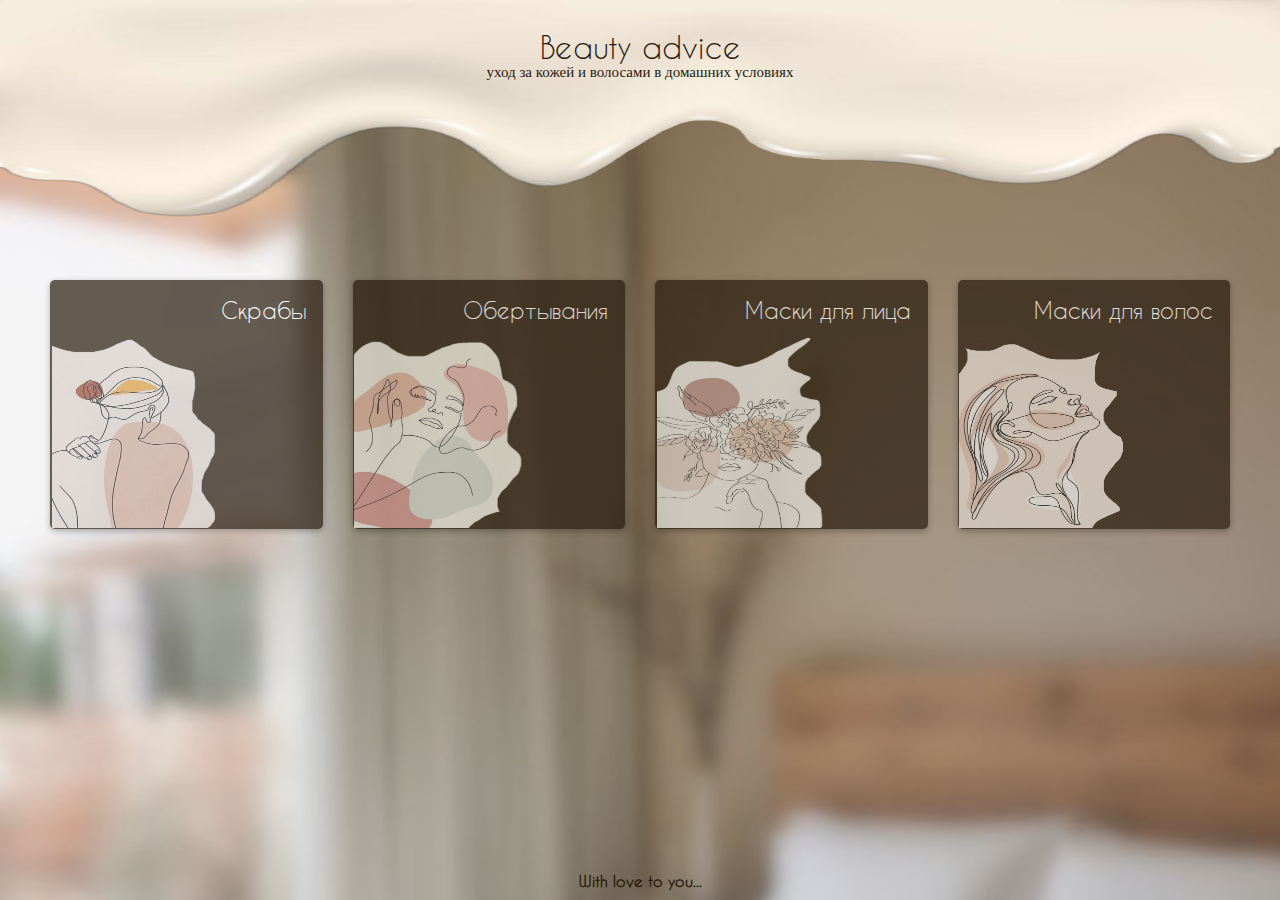
<file: index.html>
<!DOCTYPE html>
<html>
<head>
  <meta charset="utf-8">
  <link rel="stylesheet" href="index.css">
  <meta name="viewport" content="width=device-width, initial-scale=1">
<!-- Google Analytics -->
  <script>
    window.ga=window.ga||function(){(ga.q=ga.q||[]).push(arguments)};ga.l=+new Date;
    ga('create', 'G-0FERR08NNH', 'auto');
    ga('send', 'pageview');
  </script>
  <script async src='https://www.google-analytics.com/analytics.js'></script>
<!-- End Google Analytics -->
</head>
<body>
  <div class="mainContainer">
    <p align="center" class="firstPharagraph">Beauty advice</p>
    <p align="center" class="secondParagraph">уход за кожей и волосами в домашних условиях</p>
  </div>

  <div class="container1">

    <div class="allCategories" onclick="goToScrub()">
      <p id="Ph">Скрабы</p>
      <div class="image">
        <img src="scrub.png" id="image">
      </div>
    </div>

    <div class="allCategories" onclick="goToWrapping()">
      <p id="Ph">Обертывания</p>
      <div class="image">
          <img src="wrapping.png" id="image">
      </div>
    </div>

    <div class="allCategories" onclick="goToFace()">
      <p id="Ph">Маски для лица</p>
      <div class="image">
        <img src="face.png" id="image">
      </div>
    </div>

    <div class="allCategories" onclick="goToHair()">
      <p id="Ph">Маски для волос</p>
      <div class="image">
        <img src="hair.png" id="image">
      </div>
    </div>

  </div>

      <p class="thirdParagraph">With love to you...</p>

<script>

function goToScrub() {
  window.location.href = "scrub.html";
}

function goToWrapping() {
  window.location.href = "wrapping.html";
}

function goToFace() {
  window.location.href = "face.html";
}

function goToHair() {
  window.location.href = "hair.html";
}

</script>

</body>
</html>
</file>
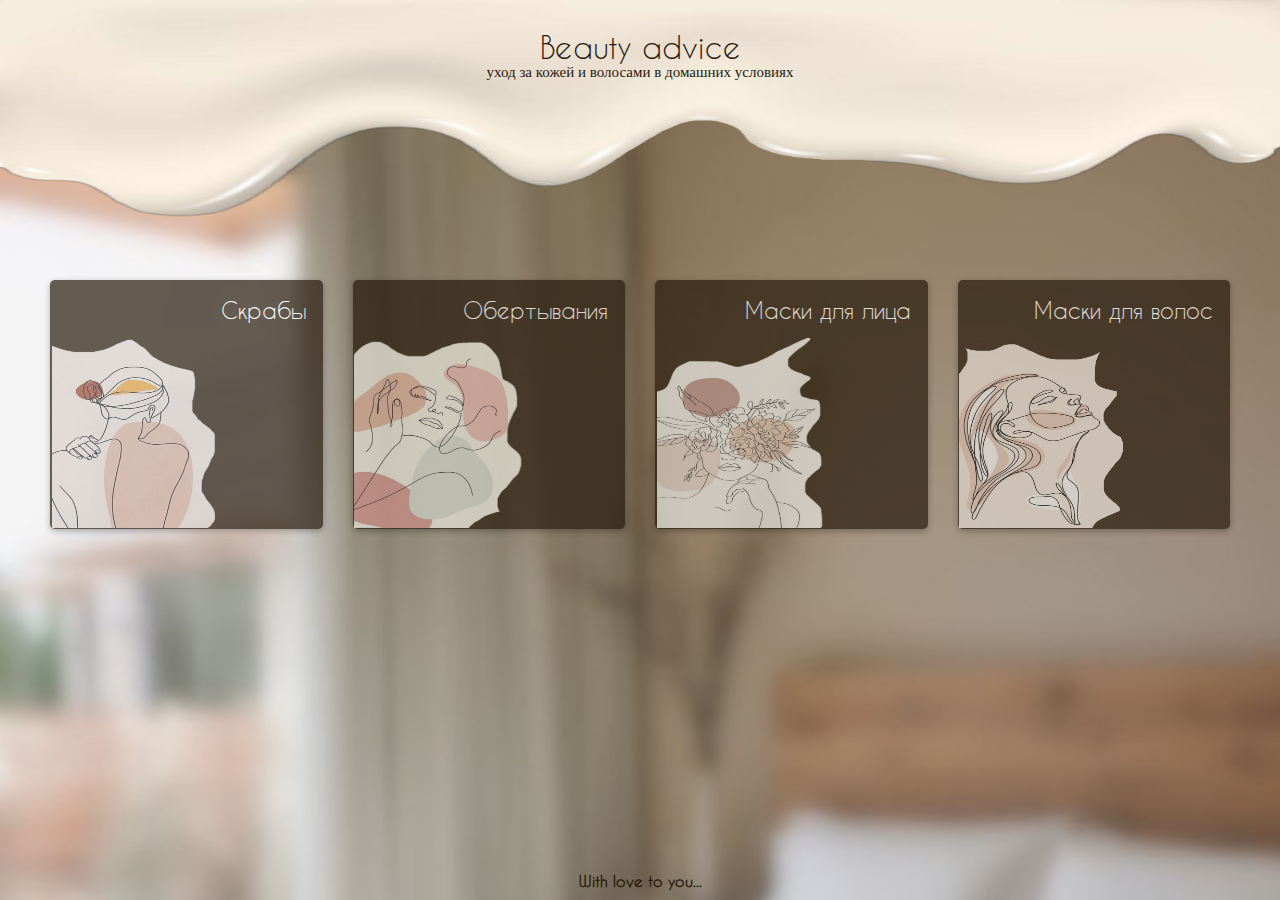
<file: care.html>
<!DOCTYPE html>
<html>
<head>
  <meta charset="utf-8">
  <link rel="stylesheet" href="care.css">
  <meta name="viewport" content="width=device-width, initial-scale=1">
</head>
<body>
  <div class="mainContainer">
    <p align="center" class="firstPharagraph">Beauty advice</p>
    <p align="center" class="secondParagraph">уход за кожей и волосами в домашних условиях</p>
  </div>

  <div class="container1">

    <div class="allCategories" onclick="goToScrub()">
      <p id="Ph">Скрабы</p>
      <div class="image">
        <img src="scrub.png" id="image">
      </div>
    </div>

    <div class="allCategories" onclick="goToWrapping()">
      <p id="Ph">Обертывания</p>
      <div class="image">
          <img src="wrapping.png" id="image">
      </div>
    </div>

    <div class="allCategories" onclick="goToFace()">
      <p id="Ph">Маски для лица</p>
      <div class="image">
        <img src="face.png" id="image">
      </div>
    </div>

    <div class="allCategories" onclick="goToHair()">
      <p id="Ph">Маски для волос</p>
      <div class="image">
        <img src="hair.png" id="image">
      </div>
    </div>

  </div>

      <p class="thirdParagraph">With love to you...</p>

<script>

function goToScrub() {
  window.location.href = "scrub.html";
}

function goToWrapping() {
  window.location.href = "wrapping.html";
}

function goToFace() {
  window.location.href = "face.html";
}

function goToHair() {
  window.location.href = "hair.html";
}

</script>

</body>
</html>
</file>
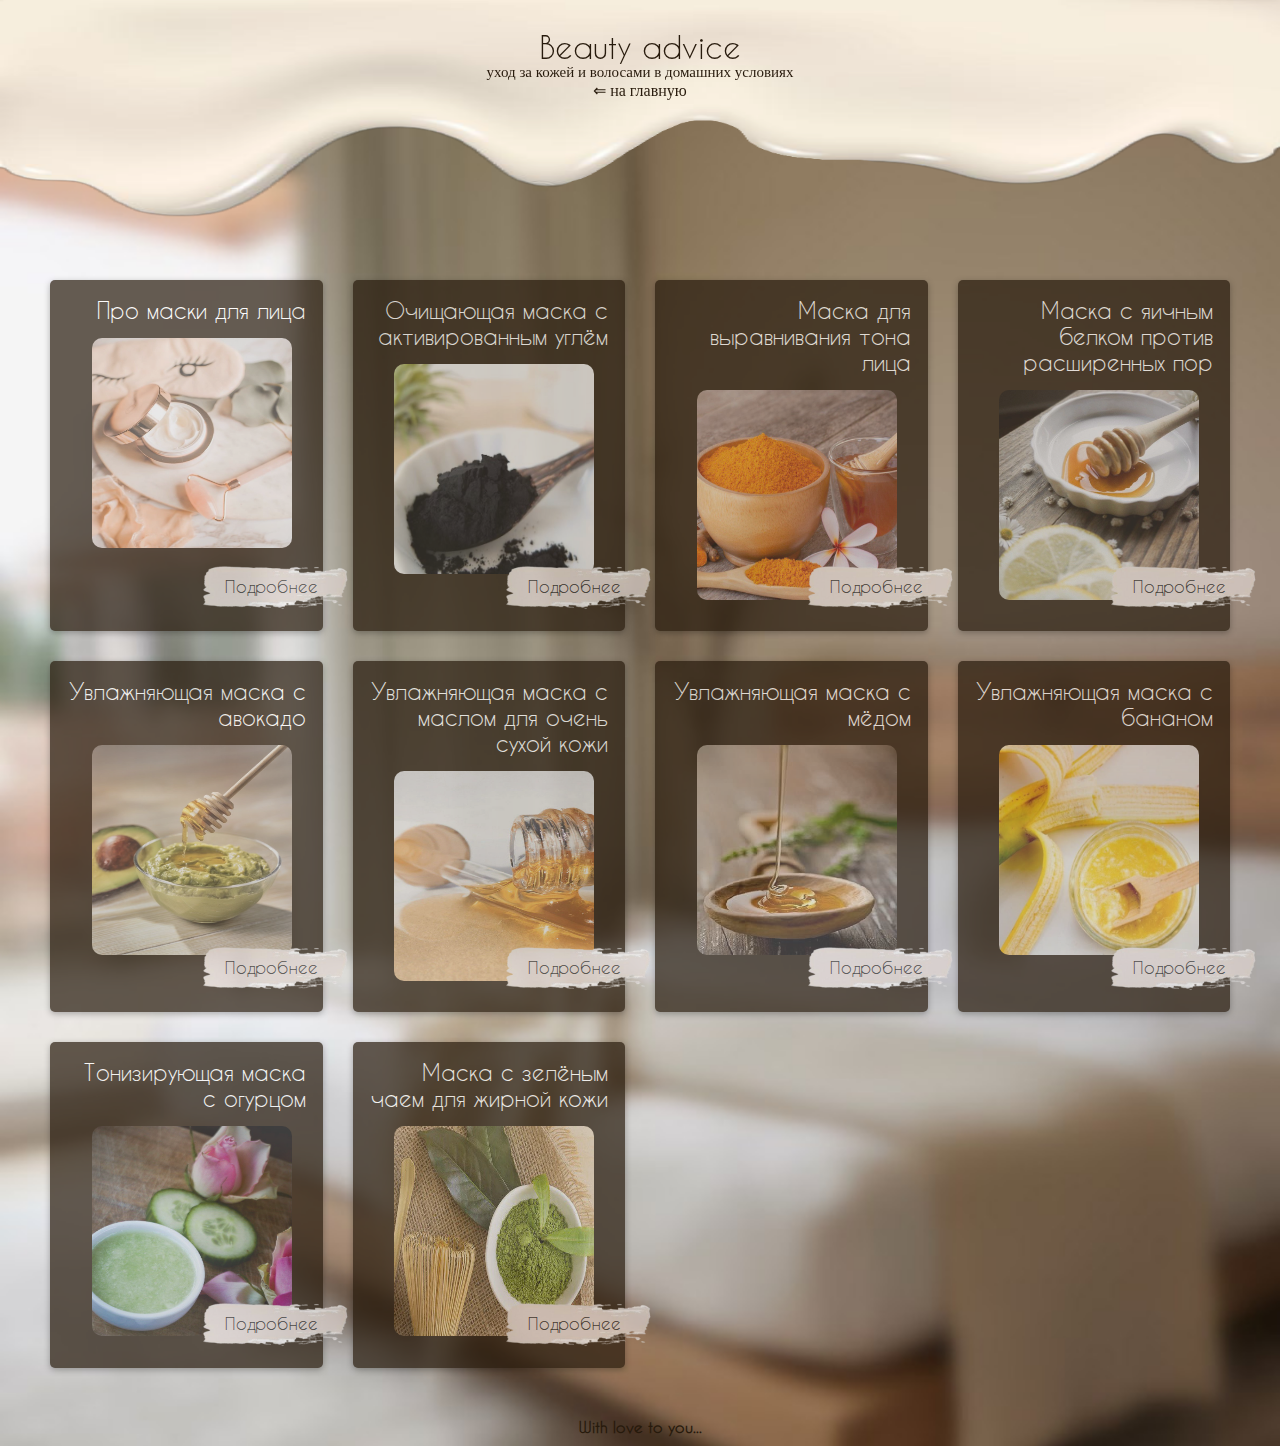
<file: face.html>
<!DOCTYPE html>
<html>
<head>
  <meta charset="utf-8">
  <link rel="stylesheet" href="wrapping.css">
  <meta name="viewport" content="width=device-width, initial-scale=1">
</head>
<body>

  <div id="modalWindowBackground" class="modalWindowBackground">
    <div class="modalWindowContent">
      <span id="closeModalButton" class="close">&times;</span>

      <div id='firstRecipe' style='display: none'>
        <p class="text" id="text2">
          <big>Face masks</big><br/><br/>
          &#10084; Кожа – очень чувствительный орган, и конечно же при неправильном уходе за ней могут возникать различные проблемы. У каждого человека кожа абсолютно разная: склонная к сухости, в жирности, комбинированная, с высыпаниями и без, чувствительна к разным компонентам. <br/><br/>
          &#10084; Приготавливая маску самостоятельно можно всегда иметь уверенность в качестве, в отсутствии лишних продуктов в составе, и в том, что она прекрасно подойдёт именно под ваши особенности кожи.
          <br/><br/>
          &#10084; Обратите внимание, что перед применением маски нужно обязательно сделать "тест" на маленьком участке кожи на отсутствие аллергической реакции.<br/><br/>
          &#10084; Перед нанесением маски необходимо очистить кожу от декоративной косметики и грязи, которая могла оказаться на лице после насыщенного дня. Нужно очистить кожу специальным средством, которое подходит конкретно для вашей кожи, а после рекомендуем сделать скраб для лица. Так полезные вещества лучше воздействуют на кожу.
          <br/><br/>

        </p><br/><br/>

        <img src="modal2.jpg" class="modalImg">

        <p class="text">
          &#10084; Общие правила для нанесения маски в домашних условиях:<br/><br/>
          &#8250; маску нужно готовить непосредственно перед применением, чтоб все полезные компоненты оставались свежими и приносили исключительно положительный эффект.<br/><br/>
          &#8250; волосы желательно собрать, чтоб не мешали нанесению маски на лицо, а кожу предварительно распарить.<br/><br/>
          &#8250; во время нанесения не стоит затрагивать кожу вокруг глаз.<br/><br/>
          &#8250; маска на лице должна быть около 15-20 минут.<br/><br/>
          &#8250; после процедуры нужно аккуратно смыть маску тёплой водой, а лишнюю влагу убрать бумажным полотенцем.
          <br/><br/>
        </p>
      </div>

      <div id='secondRecipe' style='display: none'>
          <p class="text">Ингредиенты:</p><br/>
          <p class="text">
            &#10084; активированный уголь - 2 таблетки<br/>
            &#10084; желатин - 5 гр.<br/>
            &#10084; молоко - 5 мл.<br/>
          </p><br/><br/>

          <img src="modal2.jpg" class="modalImg">

          <p class="text">
            Таблетки активированного угля необходимо растолочь в порошок, смешайте с желатином и молоком. После полученную массу нужно поставить в микроволновку или на водяную баню, чтоб желатин растворился - маска готова. Нанесите на Т-зону, подождите и снимите маску плёнкой.<br/><br/>
            P.S. При нанесении избегайте попадания маски на зону бровей.
          </p>
      </div>


      <div id='thirdRecipe' style='display: none'>
          <p class="text">Ингредиенты:</p><br/>
          <p class="text">
            &#10084; натуральный йогурт без добавок -  15 гр.<br/>
            &#10084; куркума - 15 гр.<br/>
            &#10084; жидкий мёд - 15 гр. <br/>
          </p><br/><br/>

          <img src="modal2.jpg" class="modalImg">

          <p class="text">
            Все, что нужно сделать для получения маск, это перемешать все компоненты до однородной консистенции. Благодаря йогурту кожа станет более подтянутая, мёд поможет с увлажнением, а куркума - верный помощник в борьбе с пигментацией.
          </p>
      </div>


      <div id='fourthRecipe' style='display: none'>
          <p class="text">Ингредиенты:</p><br/>
          <p class="text">
            &#10084; яичный белок - 1 шт.<br/>
            &#10084; лимонный сок - 5 мл.<br/>
            &#10084; жидкий мёд - 15 гр. <br/>
          </p><br/><br/>

          <img src="modal2.jpg" class="modalImg">

          <p class="text">
            Рецепт максимально прост, однако польза от этой маски колоссальная. Нужно всего лишь белок, мёд и лимонный сок соединить вместе.  Маска отлично подтянет кожу и поможет сузить поры. Кроме того, такую маску можно делать регулярно без вреда для кожи.
          </p>
      </div>


      <div id='fifthRecipe' style='display: none'>
          <p class="text">Ингредиенты:</p><br/>
          <p class="text">
            &#10084; авокадо - 1/2 часть<br/>
            &#10084; овсяные отруби - 30 гр.<br/>
            &#10084; жидкий мёд - 15 гр.<br/>
          </p><br/><br/>

          <img src="modal2.jpg" class="modalImg">

          <p class="text">
            Сперва требуется тщательно растолочь мякоть авокадо. В полученную массу добавить мёд и отруби, хорошо перемешать. Нанеся готовую маску можно немного помассировать кожу лица. Благодаря своим компонентам это принесёт лишь пользу.
          </p>
      </div>


      <div id='sixthRecipe' style='display: none'>
          <p class="text">Ингредиенты:</p><br/>
          <p class="text">
            &#10084; оливковое масло -  30 гр.<br/>
            &#10084; сухие цветы ромашки - 15 гр.<br/>
          </p><br/><br/>

          <img src="modal2.jpg" class="modalImg">

          <p class="text">
            Изначально нужно цветы ромашки залить кипячёной водой и дать настояться в течение получаса. После воду необходимо слить, а ромашку смешать вместе с маслом. Наносите на кожу лица, избегая зоны вокруг глаз, а после смойте маску теплой водой.
          </p>
      </div>

      <div id='seventhRecipe' style='display: none'>
          <p class="text">Ингредиенты:</p><br/>
          <p class="text">
            &#10084; жидкий мёд - 15 гр.<br/>
            &#10084; сливки - 15 гр.<br/>
            &#10084; сметана - 15 гр.<br/>
          </p><br/><br/>

          <img src="modal2.jpg" class="modalImg">

          <p class="text">
            Все компоненты нужно перемешать между собой - и маска готова. Мёд отлично увлажнит и успокоит кожу, а также поможет справиться с воспалениями и мелкими морщинами. Сливки и сметана помогут коже стать более эластичной и подтянутой.
          </p>
      </div>

      <div id='eighthRecipe' style='display: none'>
          <p class="text">Ингредиенты:</p><br/>
          <p class="text">
            &#10084; cпелый банан - 1 шт.<br/>
            &#10084; яичный желток - 1 шт.<br/>
            &#10084; сметана - 30 гр.<br/>
          </p><br/><br/>

          <img src="modal2.jpg" class="modalImg">

          <p class="text">
            Целый банан необходимо превратить в банановое пюре. Далее нужно соединить пюрешку из банана вместе со сметаной и яичным желтком и хорошо перемешать. Полезные свойства банана известны всем: кожа станет более напитанной и получит здоровое сияние.
          </p>
      </div>

      <div id='ninthRecipe' style='display: none'>
          <p class="text">Ингредиенты:</p><br/>
          <p class="text">
            &#10084; огурец -  1 шт.<br/>
            &#10084; оливковое масло - 10 гр.<br/>
            &#10084; натуральный йогурт без добавок - 15 гр.<br/>
          </p><br/><br/>

          <img src="modal2.jpg" class="modalImg">

          <p class="text">
            Сперва необходимо натереть огурец на мелкой тёрке. Полученную массу смешать с йогуртом и маслом. Нанести на кожу лица и после смыть теплой водой.
          </p>
      </div>

      <div id='tenthRecipe' style='display: none'>
          <p class="text">Ингредиенты:</p><br/>
          <p class="text">
            &#10084; листья зеленого чая - 15 гр.<br/>
            &#10084; дрожжи - 15 гр.<br/>
            &#10084; лимонный сок- 5 мл.<br/>
          </p><br/><br/>

          <img src="modal2.jpg" class="modalImg">

          <p class="text">
            Дрожжи нужно смешать с чайными листьями и залить небольшим количеством кипятка. Спустя 20 минут в данный состав добавляем лимонный сок и маска готова к использованию. Такая маска отлично тонизирует, освежает цвет лица, слегка стягивает поры и избавляет от лишней сальности. Более того, зеленый чай чудесно борется с воспалениями.
          </p>
      </div>

     </div>
  </div>

  <div class="mainContainer">
    <p align="center" class="firstPh">Beauty advice</p>
    <p align="center" class="secondPh">уход за кожей и волосами в домашних условиях</p>
    <a href="index.html">&#8656; на главную</a>
  </div>

  <div class="container1">

  <div class="allCategories">
    <p id="Ph">Про маски для лица</p>
    <img src="facePro.jpg" id="image">
    <button id="button1"><p id="text">Подробнее</p></button>
  </div>

  <div class="allCategories">
    <p id="Ph">Очищающая маска с активированным углём</p>
    <img src="coal.jpg" id="image">
    <button id="button2"><p id="text">Подробнее</p></button>
  </div>

  <div class="allCategories">
    <p id="Ph">Маска для выравнивания тона лица</p>
    <img src="kurcuma2.jpg" id="image">
    <button id="button3"><p id="text">Подробнее</p></button>
  </div>

  <div class="allCategories">
    <p id="Ph">Маска с яичным белком против расширенных пор</p>
    <img src="egg.jpg" id="image">
    <button id="button4"><p id="text">Подробнее</p></button>
  </div>

  <div class="allCategories">
    <p id="Ph">Увлажняющая маска с авокадо</p>
    <img src="avocado.jpg" id="image">
    <button id="button5"><p id="text">Подробнее</p></button>
  </div>

  <div class="allCategories">
    <p id="Ph">Увлажняющая маска с маслом для очень сухой кожи</p>
    <img src="oil.jpg" id="image">
    <button id="button6"><p id="text">Подробнее</p></button>
  </div>

  <div class="allCategories">
    <p id="Ph">Увлажняющая маска с мёдом</p>
    <img src="honey10.jpg" id="image">
    <button id="button7"><p id="text">Подробнее</p></button>
  </div>

  <div class="allCategories">
    <p id="Ph">Увлажняющая маска с бананом</p>
    <img src="banana.jpg" id="image">
    <button id="button8"><p id="text">Подробнее</p></button>
  </div>

  <div class="allCategories">
    <p id="Ph">Тонизирующая маска с огурцом</p>
    <img src="rose.jpg" id="image">
    <button id="button9"><p id="text">Подробнее</p></button>
  </div>

  <div class="allCategories">
    <p id="Ph">Маска с зелёным чаем для жирной кожи</p>
    <img src="tea4.jpg" id="image">
    <button id="button10"><p id="text">Подробнее</p></button>
  </div>

</div>

<p class="thirdPh">With love to you...</p>

<script>
    var modal = document.getElementById('modalWindowBackground');

    var button1 = document.getElementById('button1');
    var button2 = document.getElementById('button2');
    var button3 = document.getElementById('button3');
    var button4 = document.getElementById('button4');
    var button5 = document.getElementById('button5');
    var button6 = document.getElementById('button6');
    var button7 = document.getElementById('button7');
    var button8 = document.getElementById('button8');
    var button9 = document.getElementById('button9');
    var button10 = document.getElementById('button10');

    var closeButton = document.getElementById('closeModalButton');

    var shownRecipeId;
    function showRecipe(id) {
      if (shownRecipeId !== undefined) { // shownRecipeId != null && showRecipeId != undefined && shownRecipeId !== ''
        hideElementById(shownRecipeId);
      }

      shownRecipeId = id;
      showElementById(id);
    }


    button1.onclick = function() {
      showRecipe('firstRecipe');

      showElementById('modalWindowBackground');
    }

    button2.onclick = function() {
      showRecipe('secondRecipe');

      showElementById('modalWindowBackground');
    }

    button3.onclick = function() {
      showRecipe('thirdRecipe');

      showElementById('modalWindowBackground');
    }

    button4.onclick = function() {
      showRecipe('fourthRecipe');

      showElementById('modalWindowBackground');
    }

    button5.onclick = function() {
      showRecipe('fifthRecipe');

      showElementById('modalWindowBackground');
    }

    button6.onclick = function() {
      showRecipe('sixthRecipe');

      showElementById('modalWindowBackground');
    }

    button7.onclick = function() {
      showRecipe('seventhRecipe');

      showElementById('modalWindowBackground');
    }

    button8.onclick = function() {
      showRecipe('eighthRecipe');

      showElementById('modalWindowBackground');
    }

    button9.onclick = function() {
      showRecipe('ninthRecipe');

      showElementById('modalWindowBackground');
    }

    button10.onclick = function() {
      showRecipe('tenthRecipe');

      showElementById('modalWindowBackground');
    }

    closeButton.onclick = function() {
      hideElementById('modalWindowBackground');
    }

    window.onclick = function(event) {

      if (event.target == modal) {
        hideElementById('modalWindowBackground');
      }
    }

    function hideElementById(id) {
      document.getElementById(id).style.display = 'none';
    }

    function showElementById(id) {
      document.getElementById(id).style.display = 'block';
    }

  </script>

</body>
</html>
</file>
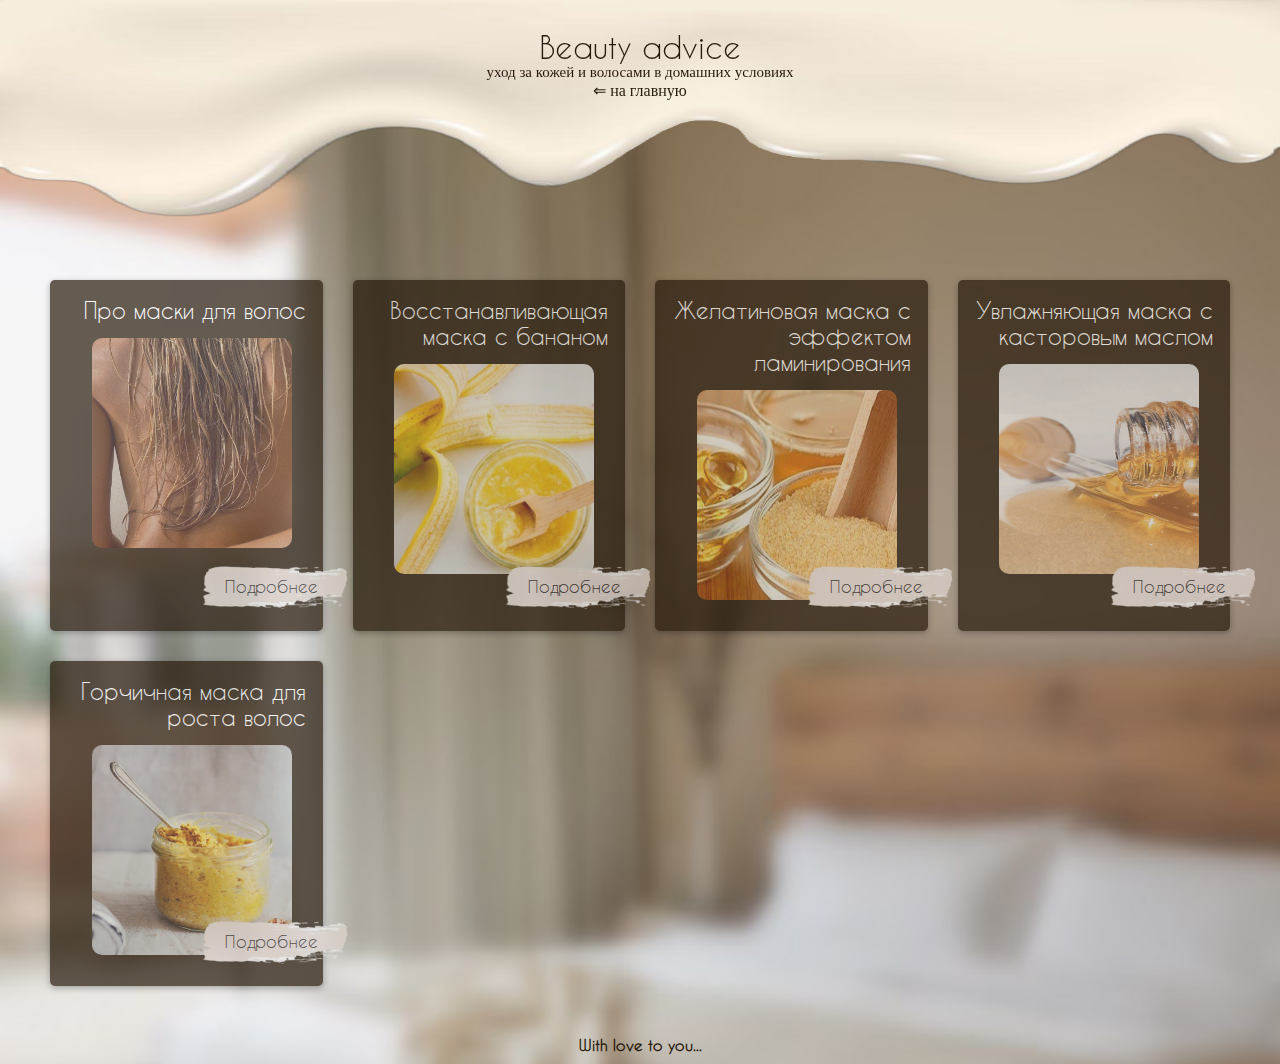
<file: hair.html>
<!DOCTYPE html>
<html>
<head>
  <meta charset="utf-8">
  <link rel="stylesheet" href="wrapping.css">
  <meta name="viewport" content="width=device-width, initial-scale=1">
  <script>
    window.ga=window.ga||function(){(ga.q=ga.q||[]).push(arguments)};ga.l=+new Date;
    ga('create', 'G-0FERR08NNH', 'auto');
    ga('send', 'pageview');
  </script>
  <script async src='https://www.google-analytics.com/analytics.js'></script>
<!-- End Google Analytics -->
</head>
<body>

  <div id="modalWindowBackground" class="modalWindowBackground">
    <div class="modalWindowContent">
      <span id="closeModalButton" class="close">&times;</span>

      <div id='firstRecipe' style='display: none'>
        <p class="text" id="text2">
          <big>Hair masks</big><br/><br/>
          &#10084; Каждая девушка желает, чтоб у нее были красивые волосы. У каждого человека волосы абсолютно разные и необходим индивидуальный уход. <br/><br/>
          &#10084; Маски могут быть увлажняющими, питательными, укрепляющими, восстанавливающими и так далее.
          Одно из главных преимуществ приготовления маски для волос своими руками - уверенность в качестве и в отсутствии лишних продуктов в составе, а также, что она подойдет под конкретную особенность волос.
          <br/><br/>
          &#10084; На качество волос влияет множество факторов. Из внешних источников влияния - температура, жёсткая вода, окрашивания и химические средства. Также качество волос зависит от состояния здоровья, но в этом случае рекомендуем обратиться к специалисту.
          <br/><br/>
          &#10084; Перед нанесением маски необходимо очистить кожу от декоративной косметики и грязи, которая могла оказаться на лице после насыщенного дня. Нужно очистить кожу специальным средством, которое подходит конкретно для вашей кожи, а после рекомендуем сделать скраб для лица. Так полезные вещества лучше воздействуют на кожу.
          <br/><br/>

        </p><br/><br/>

        <img src="modal2.jpg" class="modalImg">

        <p class="text">
          &#10084; Обратите внимание, что перед некоторыми масками нужно обязательно сделать "тест" на маленькой прядке волос на отсутствие аллергической реакции.<br/><br/>
          &#10084; Маску нужно наносить на чистые волосы после мытья как правило от середины и до кончиков волос (исключение: маска для роста волос). Советуем перед нанесением расчесать волосы: так маску легче будет распределить по прядям. Процедуру можно повторять регулярно - 1-2 раза в неделю, чтобы поддерживать результат.<br/><br/>
          &#10084; Важный аспект, что маску следует готовить непосредственно перед применением, чтоб все полезные компоненты оставались свежими и приносили исключительно положительный эффект.
          <br/><br/>
        </p>
      </div>

      <div id='secondRecipe' style='display: none'>
          <p class="text">Ингредиенты:</p><br/>
          <p class="text">
            &#10084; банан -  1 шт.<br/>
            &#10084; жидкий мёд - 5 гр.<br/>
            &#10084; сметана - 15 гр.<br/>
            &#10084; яичный желток - 1 шт.<br/>
          </p><br/><br/>

          <img src="modal2.jpg" class="modalImg">

          <p class="text">
            Из целого банана нужно сделать банановое пюре. Далее следует добавить все остальные компоненты и тщательно вымешать. Готовую маску нанести на волосы по всей длине и закутать волосы, смыть спустя час.
          </p>
      </div>


      <div id='thirdRecipe' style='display: none'>
          <p class="text">Ингредиенты:</p><br/>
          <p class="text">
            &#10084; желатин -  15 гр.<br/>
            &#10084; тёплая вода - 45 мл.<br/>
          </p><br/><br/>

          <img src="modal2.jpg" class="modalImg">

          <p class="text">
            Желатин добавить в воду и подождать, пока он не разбухнет. Это средство аккуратно нанести на каждую прядь, а после укутать волосы в полиэтиленовую шапку и полотенце. Для большего эффекта можно посушить волосы с маской феном. Благодаря желатину волосы напитаются, выпрямлятся, появится здоровый блеск.
          </p>
      </div>


      <div id='fourthRecipe' style='display: none'>
          <p class="text">Ингредиенты:</p><br/>
          <p class="text">
            &#10084; касторовое масло - 50 мл.<br/>
            &#10084; яичный желток - 2 шт.<br/>
            &#10084; глицерин - 25 мл.<br/>
          </p><br/><br/>

          <img src="modal2.jpg" class="modalImg">

          <p class="text">
            Касторовое масло слегка прогреть, а после в него добавить яичные желтки и глицерин, тщательно вымешать. Маску нанести на всю длину волос, закутать волосы в шапочку и полотенце и выждать 40 минут. Смывать теплой водой.
          </p>
      </div>


      <div id='fifthRecipe' style='display: none'>
          <p class="text">Ингредиенты:</p><br/>
          <p class="text">
            &#10084; горчица - 20 гр.<br/>
            &#10084; вода - 5 мл.<br/>
            &#10084; жидкий мёд - 20 мл.<br/>
            &#10084; яйцо - 1 шт.<br/>
          </p><br/><br/>

          <img src="modal2.jpg" class="modalImg">

          <p class="text">
            Все ингредиенты хорошо перемешать и нанести готовую массу на волосы, особенное внимание уделяя зоне возле корней. Закутать волосы в полиэтиленовую шапку и полотенце, подождать 40 минут.
          <br/><br/>
            P.S. Если маска начинает сильно жжечь  - срочно смывайте ее с волос.
          </p>
      </div>

     </div>
  </div>

  <div class="mainContainer">
    <p align="center" class="firstPh">Beauty advice</p>
    <p align="center" class="secondPh">уход за кожей и волосами в домашних условиях</p>
    <a href="index.html">&#8656; на главную</a>
  </div>

<div class="container1">

  <div class="allCategories">
    <p id="Ph">Про маски для волос</p>
    <img src="hairPro.jpg" id="image">
    <button id="button1"><p id="text">Подробнее</p></button>
  </div>

  <div class="allCategories">
    <p id="Ph">Восстанавливающая маска с бананом</p>
    <img src="banana.jpg" id="image">
    <button id="button2"><p id="text">Подробнее</p></button>
  </div>

  <div class="allCategories">
    <p id="Ph">Желатиновая маска с эффектом ламинирования</p>
    <img src="jelly.jpg" id="image">
    <button id="button3"><p id="text">Подробнее</p></button>
  </div>

  <div class="allCategories">
    <p id="Ph">Увлажняющая маска с касторовым маслом</p>
    <img src="oil.jpg" id="image">
    <button id="button4"><p id="text">Подробнее</p></button>
  </div>

  <div class="allCategories">
    <p id="Ph">Горчичная маска для роста волос</p>
    <img src="mas.jpg" id="image">
    <button id="button5"><p id="text">Подробнее</p></button>
  </div>

</div>

<p class="thirdPh">With love to you...</p>

<script>
    var modal = document.getElementById('modalWindowBackground');

    var button1 = document.getElementById('button1');
    var button2 = document.getElementById('button2');
    var button3 = document.getElementById('button3');
    var button4 = document.getElementById('button4');
    var button5 = document.getElementById('button5');

    var closeButton = document.getElementById('closeModalButton');

    var shownRecipeId;
    function showRecipe(id) {
      if (shownRecipeId !== undefined) { // shownRecipeId != null && showRecipeId != undefined && shownRecipeId !== ''
        hideElementById(shownRecipeId);
      }

      shownRecipeId = id;
      showElementById(id);
    }


    button1.onclick = function() {
      showRecipe('firstRecipe');

      showElementById('modalWindowBackground');
    }

    button2.onclick = function() {
      showRecipe('secondRecipe');

      showElementById('modalWindowBackground');
    }

    button3.onclick = function() {
      showRecipe('thirdRecipe');

      showElementById('modalWindowBackground');
    }

    button4.onclick = function() {
      showRecipe('fourthRecipe');

      showElementById('modalWindowBackground');
    }

    button5.onclick = function() {
      showRecipe('fifthRecipe');

      showElementById('modalWindowBackground');
    }

    closeButton.onclick = function() {
      hideElementById('modalWindowBackground');
    }

    window.onclick = function(event) {

      if (event.target == modal) {
        hideElementById('modalWindowBackground');
      }
    }

    function hideElementById(id) {
      document.getElementById(id).style.display = 'none';
    }

    function showElementById(id) {
      document.getElementById(id).style.display = 'block';
    }

  </script>

</body>
</html>
</file>
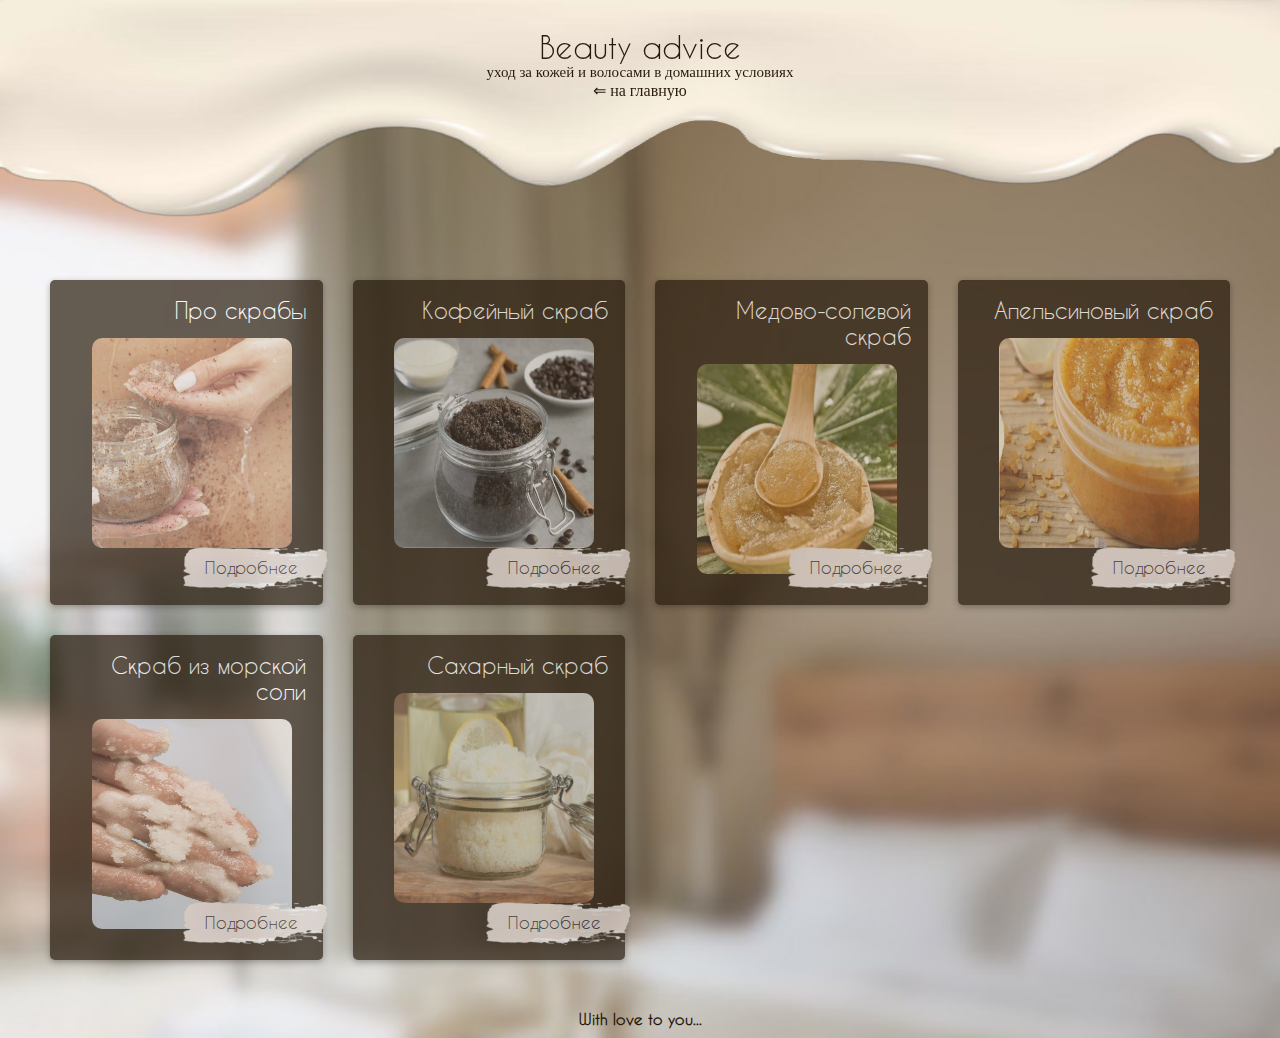
<file: scrub.html>
<!DOCTYPE html>
<html>
<head>
  <meta charset="utf-8">
  <link rel="stylesheet" href="scrub.css">
  <meta name="viewport" content="width=device-width, initial-scale=1">
  <script>
    window.ga=window.ga||function(){(ga.q=ga.q||[]).push(arguments)};ga.l=+new Date;
    ga('create', 'G-0FERR08NNH', 'auto');
    ga('send', 'pageview');
  </script>
  <script async src='https://www.google-analytics.com/analytics.js'></script>
<!-- End Google Analytics -->
</head>
<body>

  <div id="modalWindowBackground" class="modalWindowBackground">
    <div class="modalWindowContent">
      <span id="closeModalButton" class="close">&times;</span>

      <div id='firstRecipe' style='display: none'>
        <p class="text" id="text2">
          <big>Skrubs</big><br/><br/>
          &#10084; Скраб - это косметический продукт, который обязательно содержит в себе твёрдые частицы.<br/><br/>
          &#10084; В первую очередь, скраб для тела необходим для отшелушивания отмертвевших клеток кожи. Благодаря этой процедуре кожа становится более гладкой, чистой, а также улучшается циркуляция крови и происходит обновления эпидермиса.<br/><br/>
          &#10084; Скраб отлично помогает бороться с целлюлитом и отечностью, а так же предотвращает появление вросших волос.<br/><br/>
          &#10084; На очищенном скрабом участке кожи лучше работают другие косметические продукты (к примеру, крем или увлажняющий гель), а еще в разы лучше ложится загар.<br/><br/>

          &#10084; Как часто можно использовать скраб зависит непосредственно от его компонентов и от структуры кожи, однако в среднем рекомендуется применять средство не чаще 2-3 раз в неделю.<br/><br/>

          &#10084; Скрабировать тело стоит после принятия душа, когда кожа распарена от горячей воды и хорошо очищена. На влажную кожу следует нанести небольшое количество скраба и, массируя, распределить по телу. После средство необходимо смыть водой.

        </p><br/><br/>

        <img src="modal2.jpg" class="modalImg">

        <p class="text">
          &#10084; Однако, несмотря на полезность процедуры, не всем следует ее делать, поскольку существует ряд противопоказаний.<br/><br/>
          &#10084; Очень важно отметить, что на повреждённой или раздраженной коже использовать скраб запрещено.<br/><br/>
          &#10084; Не рекомендуется использовать скраб чаще 1 раза в неделю-полторы для сухой кожи.<br/><br/>
          &#10084; Перед первым применением обязательно нужно нанести скраб на маленький участок кожи, чтоб убедиться в отсутствии аллергической реакции.
        </p>
      </div>

      <div id='secondRecipe' style='display: none'>
          <p class="text">Ингредиенты:</p><br/>
          <p class="text">
            &#10084; кофейный жмых - 65 гр.<br/>
            &#10084; масло (на ваше усмотрение, за исключением подсолнечного) - 20 мл.<br/>
            &#10084; эфирное масло - 3-4 капли по желанию<br/>
          </p><br/><br/>

          <img src="modal2.jpg" class="modalImg">

          <p class="text">
            Для изготовления скраба следует смешать в
            ёмкости кофейный жмых, что остался после
            приготовления напитков, оливковое масло. По желанию добавить ваше любимое эфирное масло.
          </p>
      </div>


      <div id='thirdRecipe' style='display: none'>
          <p class="text">Ингредиенты:</p><br/>
          <p class="text">
            &#10084; морская соль - 200 гр.<br/>
            &#10084; жидкий мёд - 100 гр.<br/>
          </p><br/><br/>

          <img src="modal2.jpg" class="modalImg">

          <p class="text">
            В соль необходимо добавить мёд, перемешать - и скраб готов. Благодаря своим ингридиентам, такой скраб отлично воздействует на кожу и оказывает детокс-действие.
          </p>
      </div>


      <div id='fourthRecipe' style='display: none'>
          <p class="text">Ингредиенты:</p><br/>
          <p class="text">
            &#10084; сахар - 200 гр.<br/>
            &#10084; молотая корица - 5 гр.<br/>
            &#10084; апельсиновая кожура - 50 гр.<br/>
            &#10084; масло (на ваше усмотрение, за исключением подсолнечного) - 60 гр.<br/>
            &#10084; апельсиновое эфирное масло - 4-5 капель<br/>
          </p><br/><br/>

          <img src="modal2.jpg" class="modalImg">

          <p class="text">
            В сахар добавляем масло и корицу. После необходимо натереть апельсин на мелкой терке. В среднем, понадобится 50 грамм, однако, если у вас получилось больше или меньше - подойдет и другое количество.
            Далее добавляем эфирное масло и перемешиваем все компоненты вместе.
          </p>
      </div>


      <div id='fifthRecipe' style='display: none'>
          <p class="text">Ингредиенты:</p><br/>
          <p class="text">
            &#10084; морская соль - 200 гр.<br/>
            &#10084; масло (на ваше усмотрение, за исключением подсолнечного) - 60 мл.<br/>
            &#10084; эфирное масло - 4-5 капель по желанию<br/>
          </p><br/><br/>

          <img src="modal2.jpg" class="modalImg">

          <p class="text">
            Чтобы сделать скраб необходимо смешать в баночке морскую соль и оливковое масло, по желанию добавить эфирное масло, которое вам нравится.
          </p>
      </div>


      <div id='sixthRecipe' style='display: none'>
          <p class="text">Ингредиенты:</p><br/>
          <p class="text">
            &#10084; cахар - 200 гр.<br/>
            &#10084; масло (на ваше усмотрение, за исключением подсолнечного) - 45 мл.<br/>
            &#10084; эфирное масло - 4-5 капель по желанию<br/>
          </p><br/><br/>

          <img src="modal2.jpg" class="modalImg">

          <p class="text">
            Для изготовления сахарного скраба нужно соединить вместе сахарный песок и масло, по желанию можно  добавить эфирное масло.
          </p>
      </div>

     </div>
  </div>

  <div class="mainContainer">
    <p align="center" class="firstPh">Beauty advice</p>
    <p align="center" class="secondPh">уход за кожей и волосами в домашних условиях</p>
    <a href="index.html">&#8656; на главную</a>
  </div>

  <div class="container1">

  <div class="allCategories">
    <p id="Ph">Про скрабы</p>
    <img src="scrubPro.jpg" id="image">
    <button id="button1"><p id="text">Подробнее</p></button>
  </div>

  <div class="allCategories">
    <p id="Ph">Кофейный скраб</p>
    <img src="coffee3.jpg" id="image">
    <button id="button2"><p id="text">Подробнее</p></button>
  </div>

  <div class="allCategories">
    <p id="Ph">Медово-солевой скраб</p>
    <img src="sugar.jpg" id="image">
    <button id="button3"><p id="text">Подробнее</p></button>
  </div>

  <div class="allCategories">
    <p id="Ph">Апельсиновый скраб</p>
    <img src="honey3.jpg" id="image">
    <button id="button4"><p id="text">Подробнее</p></button>
  </div>

  <div class="allCategories">
    <p id="Ph">Cкраб из морской соли</p>
    <img src="honey.jpg" id="image">
    <button id="button5"><p id="text">Подробнее</p></button>
  </div>

  <div class="allCategories">
    <p id="Ph">Сахарный скраб</p>
    <img src="sugar2.jpg" id="image">
    <button id="button6"><p id="text">Подробнее</p></button>
  </div>

</div>

<p class="thirdPh">With love to you...</p>

<script>
    var modal = document.getElementById('modalWindowBackground');

    var button1 = document.getElementById('button1');
    var button2 = document.getElementById('button2');
    var button3 = document.getElementById('button3');
    var button4 = document.getElementById('button4');
    var button5 = document.getElementById('button5');
    var button6 = document.getElementById('button6');

    var closeButton = document.getElementById('closeModalButton');

    var shownRecipeId;
    function showRecipe(id) {
      if (shownRecipeId !== undefined) { // shownRecipeId != null && showRecipeId != undefined && shownRecipeId !== ''
        hideElementById(shownRecipeId);
      }

      shownRecipeId = id;
      showElementById(id);
    }


    button1.onclick = function() {
      showRecipe('firstRecipe');

      showElementById('modalWindowBackground');
    }

    button2.onclick = function() {
      showRecipe('secondRecipe');

      showElementById('modalWindowBackground');
    }

    button3.onclick = function() {
      showRecipe('thirdRecipe');

      showElementById('modalWindowBackground');
    }

    button4.onclick = function() {
      showRecipe('fourthRecipe');

      showElementById('modalWindowBackground');
    }

    button5.onclick = function() {
      showRecipe('fifthRecipe');

      showElementById('modalWindowBackground');
    }

    button6.onclick = function() {
      showRecipe('sixthRecipe');

      showElementById('modalWindowBackground');
    }

    closeButton.onclick = function() {
      hideElementById('modalWindowBackground');
    }

    window.onclick = function(event) {

      if (event.target == modal) {
        hideElementById('modalWindowBackground');
      }
    }

    function hideElementById(id) {
      document.getElementById(id).style.display = 'none';
    }

    function showElementById(id) {
      document.getElementById(id).style.display = 'block';
    }

  </script>

</body>
</html>
</file>
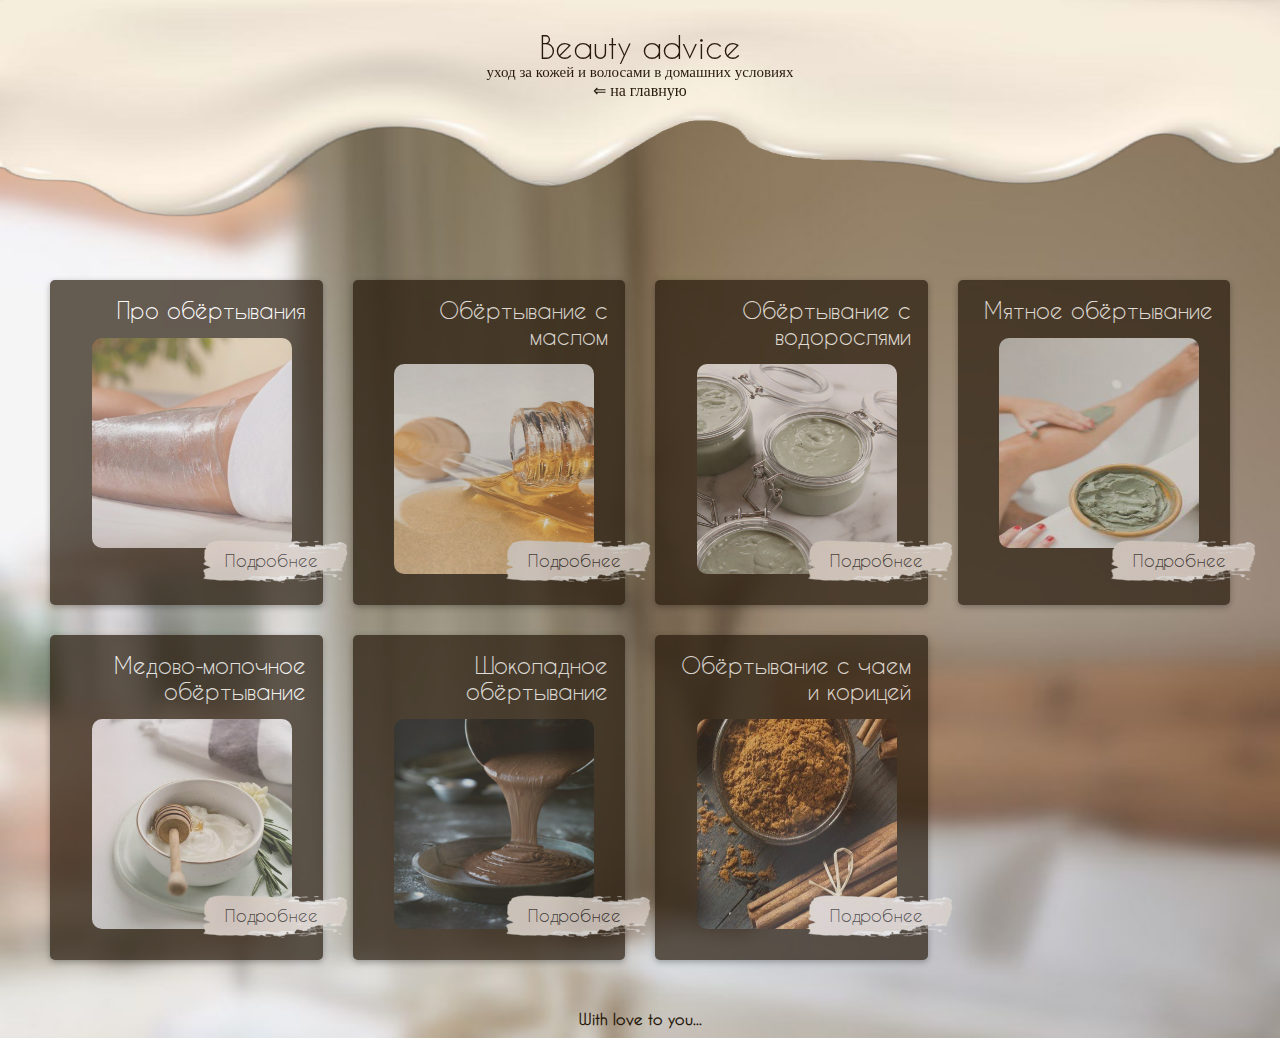
<file: wrapping.html>
<!DOCTYPE html>
<html>
<head>
  <meta charset="utf-8">
  <link rel="stylesheet" href="wrapping.css">
  <meta name="viewport" content="width=device-width, initial-scale=1">
  <script>
    window.ga=window.ga||function(){(ga.q=ga.q||[]).push(arguments)};ga.l=+new Date;
    ga('create', 'G-0FERR08NNH', 'auto');
    ga('send', 'pageview');
  </script>
  <script async src='https://www.google-analytics.com/analytics.js'></script>
<!-- End Google Analytics -->
</head>
<body>

  <div id="modalWindowBackground" class="modalWindowBackground">
    <div class="modalWindowContent">
      <span id="closeModalButton" class="close">&times;</span>

      <div id='firstRecipe' style='display: none'>
        <p class="text" id="text2">
          <big>Wrapping</big><br/><br/>
          &#10084; Обёртывание — популярная и эффективная процедура. Суть в том, что все тело или отдельные его участки покрываются специальной маской, а после аккуратно оборачиваются плёнкой. Благодаря тому, что плёнка создаёт "парниковый эффект", происходит усиленное воздействие активных компонентов маски на кожу.
          Выводится лишняя вода, расширяются поры и улучшается кровообращение. <br/><br/>
          &#10084; Обёртывания хорошо помогают в процессе похудения: после процедуры кожа заметно разглаживается и со временем уходят объёмы.
          Также обёртывания хорошо борются с проблемой отёчности тела. <br/><br/>
          &#10084; Перед процедурой обязательно нужно проверить состав на коже, дабы избежать появления аллергической реакции.
          Также для обёртываний есть ряд противопоказаний:<br/>
          &#8250; гинекологические заболевания<br/>
          &#8250; сердечно - сосудистые заболевания<br/>
          &#8250; варикоз<br/>
          &#8250; цистит<br/>
          &#8250; беременность и период кормления грудью<br/>
          &#8250; поврежденная и раздраженная кожа. <br/><br/>

        </p><br/><br/>

        <img src="modal2.jpg" class="modalImg">

        <p class="text">
          &#10084; Как подготовить кожу к процедуре?<br/><br/>
          &#8250; последний прием пищи должен быть за 2-3 часа до процедуры.<br/><br/>
          &#8250; нужно принять тёплый душ, чтоб разогреть кожу, а также рекомендуем использовать скраб.<br/><br/>
          &#10084; После нанести готовый состав на кожу и обернуть плёнкой. Для усиления эффекта можно укрыться одеялом и выдержать маску от 40 до 90 минут.<br/><br/>
          &#10084; По истечению времени аккуратно снять плёнку и смыть состав тёплой водой, а после нанести увлажняющий крем.<br/><br/>
        </p>
      </div>

      <div id='secondRecipe' style='display: none'>
          <p class="text">Ингредиенты:</p><br/>
          <p class="text">
            &#10084; оливковое или миндальное масло - 50 мл.<br/>
            &#10084; цитрусовое эфирное масло - 4-5 капли<br/>
          </p><br/><br/>

          <img src="modal2.jpg" class="modalImg">

          <p class="text">
            Для приготовления маски для обёртывания нужно всего лишь смешать все ингредиенты вместе и после нанести на кожу.
          </p>
      </div>


      <div id='thirdRecipe' style='display: none'>
          <p class="text">Ингредиенты:</p><br/>
          <p class="text">
            &#10084; cухие листья ламинарии - пару листов<br/>
            &#10084; яблочный уксус - 20 мл.<br/>
          </p><br/><br/>

          <img src="modal2.jpg" class="modalImg">

          <p class="text">
            В первую очередь нужно замочить сухие листья ламинарии в прохладной воде на 30 минут. Когда листья размякнут - измельчить их блендером и добавить яблочный уксус.
          </p>
      </div>


      <div id='fourthRecipe' style='display: none'>
          <p class="text">Ингредиенты:</p><br/>
          <p class="text">
            &#10084; зелёная глина - 90 гр.<br/>
            &#10084; масло перечной мяты - 2-5 капель.<br/>
          </p><br/><br/>

          <img src="modal2.jpg" class="modalImg">

          <p class="text">
            Необходимо смешать компоненты вместе и нанести готовую маску на кожу.<br/><br/>
            P.S. Для чувствительных участков кожи не рекомендуется использовать такое обёртывание, поскольку мята имеет охлаждающий эффект.
          </p>
      </div>


      <div id='fifthRecipe' style='display: none'>
          <p class="text">Ингредиенты:</p><br/>
          <p class="text">
            &#10084; cухое молоко - 75 гр.<br/>
            &#10084; жидкий мёд - 30-45 гр.<br/>
          </p><br/><br/>

          <img src="modal2.jpg" class="modalImg">

          <p class="text">
            Для получения состава нужно сухое молоко смешать вместе с жидким мёдом. В случае, если смесь получилась густая, можно добавить немного теплой воды, с целью получить консистенцию на подобие крема.
          </p>
      </div>


      <div id='sixthRecipe' style='display: none'>
          <p class="text">Ингредиенты:</p><br/>
          <p class="text">
            &#10084; какао-порошок (желательно использовать натуральное какао, без добавок) - 80 гр.<br/>
          </p><br/><br/>

          <img src="modal2.jpg" class="modalImg">

          <p class="text">
            Какао нужно развести с теплой водой для получения кремообразной консистенции - маска для обёртывания готова!
          </p>
      </div>

      <div id='seventhRecipe' style='display: none'>
          <p class="text">Ингредиенты:</p><br/>
          <p class="text">
            &#10084; зеленый чай - 75 гр.<br/>
            &#10084; жидкий мёд - 45 гр.<br/>
            &#10084; корица - 5 гр.<br/>
          </p><br/><br/>

          <img src="modal2.jpg" class="modalImg">

          <p class="text">
            Какао нужно развести с теплой водой для получения кремообразной консистенции - маска для обёртывания готова!
          </p>
      </div>

     </div>
  </div>

  <div class="mainContainer">
    <p align="center" class="firstPh">Beauty advice</p>
    <p align="center" class="secondPh">уход за кожей и волосами в домашних условиях</p>
    <a href="index.html">&#8656; на главную</a>
  </div>

  <div class="container1">

  <div class="allCategories">
    <p id="Ph">Про обёртывания</p>
    <img src="wrappingM.jpg" id="image">
    <button id="button1"><p id="text">Подробнее</p></button>
  </div>

  <div class="allCategories">
    <p id="Ph">Обёртывание с маслом</p>
    <img src="oil.jpg" id="image">
    <button id="button2"><p id="text">Подробнее</p></button>
  </div>

  <div class="allCategories">
    <p id="Ph">Обёртывание с водорослями</p>
    <img src="tina2.jpg" id="image">
    <button id="button3"><p id="text">Подробнее</p></button>
  </div>

  <div class="allCategories">
    <p id="Ph">Мятное обёртывание</p>
    <img src="tina.jpg" id="image">
    <button id="button4"><p id="text">Подробнее</p></button>
  </div>

  <div class="allCategories">
    <p id="Ph">Медово-молочное обёртывание</p>
    <img src="milk.jpg" id="image">
    <button id="button5"><p id="text">Подробнее</p></button>
  </div>

  <div class="allCategories">
    <p id="Ph">Шоколадное обёртывание </p>
    <img src="choko2.jpg" id="image">
    <button id="button6"><p id="text">Подробнее</p></button>
  </div>

  <div class="allCategories">
    <p id="Ph">Обёртывание с чаем и корицей</p>
    <img src="tea.jpg" id="image">
    <button id="button7"><p id="text">Подробнее</p></button>
  </div>

</div>

<p class="thirdPh">With love to you...</p>

<script>
    var modal = document.getElementById('modalWindowBackground');

    var button1 = document.getElementById('button1');
    var button2 = document.getElementById('button2');
    var button3 = document.getElementById('button3');
    var button4 = document.getElementById('button4');
    var button5 = document.getElementById('button5');
    var button6 = document.getElementById('button6');
    var button7 = document.getElementById('button7');

    var closeButton = document.getElementById('closeModalButton');

    var shownRecipeId;
    function showRecipe(id) {
      if (shownRecipeId !== undefined) { // shownRecipeId != null && showRecipeId != undefined && shownRecipeId !== ''
        hideElementById(shownRecipeId);
      }

      shownRecipeId = id;
      showElementById(id);
    }


    button1.onclick = function() {
      showRecipe('firstRecipe');

      showElementById('modalWindowBackground');
    }

    button2.onclick = function() {
      showRecipe('secondRecipe');

      showElementById('modalWindowBackground');
    }

    button3.onclick = function() {
      showRecipe('thirdRecipe');

      showElementById('modalWindowBackground');
    }

    button4.onclick = function() {
      showRecipe('fourthRecipe');

      showElementById('modalWindowBackground');
    }

    button5.onclick = function() {
      showRecipe('fifthRecipe');

      showElementById('modalWindowBackground');
    }

    button6.onclick = function() {
      showRecipe('sixthRecipe');

      showElementById('modalWindowBackground');
    }

    button7.onclick = function() {
      showRecipe('seventhRecipe');

      showElementById('modalWindowBackground');
    }

    closeButton.onclick = function() {
      hideElementById('modalWindowBackground');
    }

    window.onclick = function(event) {

      if (event.target == modal) {
        hideElementById('modalWindowBackground');
      }
    }

    function hideElementById(id) {
      document.getElementById(id).style.display = 'none';
    }

    function showElementById(id) {
      document.getElementById(id).style.display = 'block';
    }

  </script>

</body>
</html>
</file>
<file: index.css>
* {padding: 0; margin: 0}

body {
  background-image: URL("background7.jpg");
  background-repeat: no-repeat;
  background-attachment: fixed;
  background-size: cover;
  position: relative;
}

.mainContainer {
  overflow: hidden;
  position: sticky;
  top: 0px;
  z-index: 100;
  background-image: url("phone8.png");
  background-size: 100% 350px;
  height: 250px;
}

/*Extra*/

p.firstPharagraph {
  margin-top: 30px;
  text-align: center;
  font-family: Caviar Dreams;
  font-size: 30px;
  color: #271a0c;
}

p.secondParagraph {
  text-align: center;
  top: 50px;
  color: #271a0c;
  font-size: 15px;
}

.container1 {
  display: grid;
  grid-template-columns: 1fr 1fr 1fr 1fr;
  grid-gap: 30px;
  margin-top: 30px;
  margin-left: 50px;
  margin-right: 50px;
  padding-bottom: 50px;
}

.container1 > div.allCategories {
  padding: 0.1em;
  /*width: 270px;
  height: 270px;*/
  background-color: #271a0c;
  border-radius: 2px;
  opacity: 0.7;
  cursor: pointer;
  box-shadow: 0 2px 6px rgba(0, 0, 0, 0.4);
  transition: 1s;
  border-radius: 5px;
  border: none;
}

.container1 > div.allCategories:hover {
  opacity: 0.5;
}

#Ph {
  text-align: right;
  margin: 15px;
  font-size: 22px;
  font-family: Caviar Dreams;
  color: white;
}

div.image {
  overflow: hidden;
}

#image {
  width: 200px;
  height: 210px;
  margin-left: -30px;
  margin-bottom: -20px;
  overflow: hidden;
  display: block;
  border-radius: 5px;
  opacity: 0.9;
}

p.thirdParagraph {
  position: absolute;
  color: #271a0c;
  font-size: 15px;
  font-weight: 600;
  font-family: Caviar Dreams;
  left: 50%;
  transform: translateX(-50%);
  bottom: 10px;
}

@font-face {
  font-family: 'Caviar Dreams';
  src: URL('CaviarDreams.ttf') format('truetype');
}

@media only screen and (min-width: 1150px) {
  html {
    height: 100%;
  }

  body {
    height: 100%;
  }
}

@media only screen and (min-width: 901px) and (max-width: 1150px) {


    .container1 {
      grid-template-columns: 1fr 1fr 1fr;
    }

    nav ul li a {
      padding: 17px;
    }

    .ul1 {
      font-size: 21px;
      margin-left: 11px;
    }

    p.firstPharagraph {
      margin-top: 20px;
      font-size: 40px;
    }

    p.secondParagraph {
      font-size: 20px;
    }

    p.thirdParagraph {
      font-size: 22px;
    }

    .container1 > div.allCategories {
      padding: 0.1em;
    }

    /*#Ph {
      position: relative;
      font-size: 35px;
      right: 10%;
      top: 40%;
    }

    #image {
      width: 280px;
      height: 280px;
      margin-left: 60px;
      margin-bottom: 30px;
    }*/
}

@media only screen and (min-width: 701px) and (max-width: 900px) {

    nav ul li a {
      padding: 15px;
    }

    .ul1 {
      font-size: 19px;
      margin-left: 10px;
    }

    .container1 {
    grid-template-columns: 1fr 1fr;
    }

    p.firstPharagraph {
      margin-top: 20px;
      font-size: 40px;
    }

    p.secondParagraph {
      font-size: 20px;
    }

    p.thirdParagraph {
      font-size: 22px;
    }

    .container1 > div.allCategories {
      padding: 0.1em;
    }

    /*#Ph {
      position: relative;
      font-size: 33px;
      right: 2%;
      top: 40%;
    }

    #image {
      width: 240px;
      height: 240px;
      margin-left: 30px;
      margin-bottom: 30px;
    }*/

}

@media only screen and (min-width: 501px) and (max-width: 700px) {

    nav ul li a {
      padding: 13px;
    }

    .container1 {
    grid-template-columns: 1fr;
    }

    .ul1 {
    font-size: 18px;
    margin-left: 8px;
    }

    p.firstPharagraph {
      margin-top: 20px;
      font-size: 40px;
    }

    p.secondParagraph {
      font-size: 20px;
    }

    p.thirdParagraph {
      font-size: 22px;
    }

    /*#Ph {
      position: relative;
      font-size: 33px;
      right: 2%;
      top: 40%;
    }

    #image {
      width: 240px;
      height: 240px;
      margin-left: 30px;
      margin-bottom: 30px;
    }*/

}

@media only screen and (min-width: 416px) and (max-width: 500px) {

    nav ul li a {
      padding: 10px;
    }

    .ul1 {
      font-size: 17px;
      margin-left: 6px;
    }

    .container1 {
    grid-template-columns: 1fr;
    }

    p.firstPharagraph {
      margin-top: 30px;
      font-size: 25px;
    }

    p.secondParagraph {
      font-size: 15px;
    }

    p.thirdParagraph {
      font-size: 15px;
    }

    #Ph {
      font-size: 22px;
    }

    #image {
      width: 180px;
      height: 200px;
      margin-left: -40px;
      margin-bottom: -30px;
    }

}

@media only screen and (min-width: 400px) and (max-width: 415px) {

    nav ul li a {
      padding: 10px;
    }

    .ul1 {
      font-size: 17px;
      margin-left: 6px;
    }

    .container1 {
    grid-template-columns: 1fr;
    }

    p.firstPharagraph {
      margin-top: 30px;
      font-size: 25px;
    }

    p.secondParagraph {
      font-size: 15px;
    }

    p.thirdParagraph {
      font-size: 15px;
    }

    #Ph {
      font-size: 22px;
    }

    #image {
      width: 190px;
      height: 200px;
      margin-left: -25px;
      margin-bottom: -30px;
    }

}

@media only screen and (min-width: 315px) and (max-width: 412px) {

    nav ul li a {
      padding: 10px;
    }

    .ul1 {
      font-size: 17px;
      margin-left: 6px;
    }

    .container1 {
    grid-template-columns: 1fr;
    }

    p.firstPharagraph {
      margin-top: 30px;
      font-size: 25px;
    }

    p.secondParagraph {
      font-size: 15px;
    }

    p.thirdParagraph {
      font-size: 15px;
    }

    #Ph {
      font-size: 22px;
    }

    #image {
      width: 180px;
      height: 190px;
      margin-left: -25px;
      margin-bottom: -30px;
    }

}
</file>
<file: care.css>
* {padding: 0; margin: 0}

body {
  background-image: URL("background7.jpg");
  background-repeat: no-repeat;
  background-attachment: fixed;
  background-size: cover;
  position: relative;
}

.mainContainer {
  overflow: hidden;
  position: sticky;
  top: 0px;
  z-index: 100;
  background-image: url("phone8.png");
  background-size: 100% 350px;
  height: 250px;
}

/*Extra*/

p.firstPharagraph {
  margin-top: 30px;
  text-align: center;
  font-family: Caviar Dreams;
  font-size: 30px;
  color: #271a0c;
}

p.secondParagraph {
  text-align: center;
  top: 50px;
  color: #271a0c;
  font-size: 15px;
}

.container1 {
  display: grid;
  grid-template-columns: 1fr 1fr 1fr 1fr;
  grid-gap: 30px;
  margin-top: 30px;
  margin-left: 50px;
  margin-right: 50px;
  padding-bottom: 50px;
}

.container1 > div.allCategories {
  padding: 0.1em;
  /*width: 270px;
  height: 270px;*/
  background-color: #271a0c;
  border-radius: 2px;
  opacity: 0.7;
  cursor: pointer;
  box-shadow: 0 2px 6px rgba(0, 0, 0, 0.4);
  transition: 1s;
  border-radius: 5px;
  border: none;
}

.container1 > div.allCategories:hover {
  opacity: 0.5;
}

#Ph {
  text-align: right;
  margin: 15px;
  font-size: 22px;
  font-family: Caviar Dreams;
  color: white;
}

div.image {
  overflow: hidden;
}

#image {
  width: 200px;
  height: 210px;
  margin-left: -30px;
  margin-bottom: -20px;
  overflow: hidden;
  display: block;
  border-radius: 5px;
  opacity: 0.9;
}

p.thirdParagraph {
  position: absolute;
  color: #271a0c;
  font-size: 15px;
  font-weight: 600;
  font-family: Caviar Dreams;
  left: 50%;
  transform: translateX(-50%);
  bottom: 10px;
}

@font-face {
  font-family: 'Caviar Dreams';
  src: URL('CaviarDreams.ttf') format('truetype');
}

@media only screen and (min-width: 1150px) {
  html {
    height: 100%;
  }

  body {
    height: 100%;
  }
}

@media only screen and (min-width: 901px) and (max-width: 1150px) {


    .container1 {
      grid-template-columns: 1fr 1fr 1fr;
    }

    nav ul li a {
      padding: 17px;
    }

    .ul1 {
      font-size: 21px;
      margin-left: 11px;
    }

    p.firstPharagraph {
      margin-top: 20px;
      font-size: 40px;
    }

    p.secondParagraph {
      font-size: 20px;
    }

    p.thirdParagraph {
      font-size: 22px;
    }

    .container1 > div.allCategories {
      padding: 0.1em;
    }

    /*#Ph {
      position: relative;
      font-size: 35px;
      right: 10%;
      top: 40%;
    }

    #image {
      width: 280px;
      height: 280px;
      margin-left: 60px;
      margin-bottom: 30px;
    }*/
}

@media only screen and (min-width: 701px) and (max-width: 900px) {

    nav ul li a {
      padding: 15px;
    }

    .ul1 {
      font-size: 19px;
      margin-left: 10px;
    }

    .container1 {
    grid-template-columns: 1fr 1fr;
    }

    p.firstPharagraph {
      margin-top: 20px;
      font-size: 40px;
    }

    p.secondParagraph {
      font-size: 20px;
    }

    p.thirdParagraph {
      font-size: 22px;
    }

    .container1 > div.allCategories {
      padding: 0.1em;
    }

    /*#Ph {
      position: relative;
      font-size: 33px;
      right: 2%;
      top: 40%;
    }

    #image {
      width: 240px;
      height: 240px;
      margin-left: 30px;
      margin-bottom: 30px;
    }*/

}

@media only screen and (min-width: 501px) and (max-width: 700px) {

    nav ul li a {
      padding: 13px;
    }

    .container1 {
    grid-template-columns: 1fr;
    }

    .ul1 {
    font-size: 18px;
    margin-left: 8px;
    }

    p.firstPharagraph {
      margin-top: 20px;
      font-size: 40px;
    }

    p.secondParagraph {
      font-size: 20px;
    }

    p.thirdParagraph {
      font-size: 22px;
    }

    /*#Ph {
      position: relative;
      font-size: 33px;
      right: 2%;
      top: 40%;
    }

    #image {
      width: 240px;
      height: 240px;
      margin-left: 30px;
      margin-bottom: 30px;
    }*/

}

@media only screen and (min-width: 416px) and (max-width: 500px) {

    nav ul li a {
      padding: 10px;
    }

    .ul1 {
      font-size: 17px;
      margin-left: 6px;
    }

    .container1 {
    grid-template-columns: 1fr;
    }

    p.firstPharagraph {
      margin-top: 30px;
      font-size: 25px;
    }

    p.secondParagraph {
      font-size: 15px;
    }

    p.thirdParagraph {
      font-size: 15px;
    }

    #Ph {
      font-size: 22px;
    }

    #image {
      width: 180px;
      height: 200px;
      margin-left: -40px;
      margin-bottom: -30px;
    }

}

@media only screen and (min-width: 400px) and (max-width: 415px) {

    nav ul li a {
      padding: 10px;
    }

    .ul1 {
      font-size: 17px;
      margin-left: 6px;
    }

    .container1 {
    grid-template-columns: 1fr;
    }

    p.firstPharagraph {
      margin-top: 30px;
      font-size: 25px;
    }

    p.secondParagraph {
      font-size: 15px;
    }

    p.thirdParagraph {
      font-size: 15px;
    }

    #Ph {
      font-size: 22px;
    }

    #image {
      width: 190px;
      height: 200px;
      margin-left: -25px;
      margin-bottom: -30px;
    }

}

@media only screen and (min-width: 315px) and (max-width: 412px) {

    nav ul li a {
      padding: 10px;
    }

    .ul1 {
      font-size: 17px;
      margin-left: 6px;
    }

    .container1 {
    grid-template-columns: 1fr;
    }

    p.firstPharagraph {
      margin-top: 30px;
      font-size: 25px;
    }

    p.secondParagraph {
      font-size: 15px;
    }

    p.thirdParagraph {
      font-size: 15px;
    }

    #Ph {
      font-size: 22px;
    }

    #image {
      width: 180px;
      height: 190px;
      margin-left: -25px;
      margin-bottom: -30px;
    }

}
</file>
<file: wrapping.css>
* {padding: 0; margin: 0}

body {
  background-image: URL("background7.jpg");
  background-repeat: no-repeat;
  background-attachment: fixed;
  background-size: cover;
  position: relative;
}

.mainContainer {
  overflow: hidden;
  position: sticky;
  top: 0px;
  z-index: 100;
  background-image: url("phone8.png");
  background-size: 100% 350px;
  height: 250px;
}

/*Extra*/

p.firstPh {
  margin-top: 30px;
  text-align: center;
  font-family: Caviar Dreams;
  font-size: 30px;
  color: #271a0c;
}

p.secondPh {
  text-align: center;
  top: 50px;
  color: #271a0c;
  font-size: 15px;
}

a {
  text-decoration: none;
  color: #271a0c;
  display: block;
  text-align: center;
}

p.thirdPh {
  color: #271a0c;
  font-size: 15px;
  font-weight: 600;
  font-family: Caviar Dreams;
  text-align: center;
  margin-bottom: 10px;
}

.container1 {
  display: grid;
  grid-template-columns: 1fr 1fr 1fr 1fr;
  grid-gap: 30px;
  margin-top: 30px;
  margin-left: 50px;
  margin-right: 50px;
  padding-bottom: 50px;
}

.container1 > div.allCategories {
  padding: 0.1em;
  position: relative;
  /*width: 270px;
  height: 270px;*/
  background-color: #271a0c;
  border-radius: 2px;
  opacity: 0.7;
  box-shadow: 0 2px 6px rgba(0, 0, 0, 0.4);
  transition: 1s;
  border-radius: 5px;
}

#Ph {
  text-align: right;
  margin: 15px;
  font-size: 22px;
  font-family: Caviar Dreams;
  color: white;
  z-index: 100;
}

#image {
  width: 200px;
  height: 210px;
  margin-left: 40px;
  margin-bottom: 30px;
  overflow: hidden;
  display: block;
  border-radius: 10px;
  opacity: 0.9;
}

div.link {
  position: relative;
}

#text {
  margin-left: 15px;
  font-family: Caviar Dreams;
  font-size: 17px;
  color: rgba(0, 0, 0, 0.9);
}

#text2 {
  margin-top: px;
}

button {
  position: absolute;
  padding: 20px 60px;
  background: URL("link.png");
  background-size: cover;
  border: none;
  z-index: 100;
  bottom: 15px;
  left: 100px;
  border-radius: 10px;
  cursor: pointer;
  transition: 0.5s;
  text-decoration: none;
}

button:hover {
  opacity: 0.7;
}

div.modalWindowBackground {
  background-color: rgba(0, 0, 0, 0.3);
  position: fixed;
  display: none;
  overflow: auto;
  width: 100%;
  height: 100%;
  z-index: 999;
}

div.modalWindowContent {
  background-image: url(moda.jpg);
  background-size: cover;
  width: 70%;
  height: 70%;
  padding: 30px;
  position: absolute;
  top: 50%;
  left: 50%;
  transform: translate(-50%, -50%);
  background-color: #eee7df;
  z-index: 1000;
  overflow-y: scroll;
}

.close {
  color: #271a0c;
  float: right;
  font-size: 20px;
  font-weight: bold;
}

.close:hover,
.close:focus {
  color: black;
  text-decoration: none;
  cursor: pointer;
}

.text {
  font-family: Caviar Dreams;
  font-size: 20px;
  text-align: center;
}

.modalImg {
  width: 180px;
  height: 250px;
  position: relative;
  top: 10px;
  left: 50%;
  margin-bottom: 30px;
  transform: translateX(-50%);
}

/*.textFloat {
  font-family: Caviar Dreams;
  font-size: 20px;
  text-align: center;
}*/

@font-face {
  font-family: 'Caviar Dreams';
  src: URL('CaviarDreams.ttf') format('truetype');
}

@media only screen and (min-width: 901px) and (max-width: 1150px) {


    .container1 {
      grid-template-columns: 1fr 1fr 1fr;
    }

    nav ul li a {
      padding: 17px;
    }

    .ul1 {
      font-size: 21px;
      margin-left: 11px;
    }

    p.firstPh {
      margin-top: 20px;
      font-size: 40px;
    }

    p.secondPh {
      font-size: 20px;
    }

    p.thirdPh {
      font-size: 22px;
    }

    /*#Ph {
      position: relative;
      font-size: 35px;
      right: 10%;
      top: 40%;
    }

    #image {
      width: 280px;
      height: 280px;
      margin-left: 60px;
      margin-bottom: 30px;
    }*/

    #image {
      width: 180px;
      height: 200px;
      margin-left: 30px;
      margin-bottom: 30px;
    }

    #text {
      margin-left: 25px;
      font-size: 17px;
    }

    button {
      padding: 20px 50px;
      left: 80px;
    }
}

@media only screen and (min-width: 701px) and (max-width: 900px) {

    nav ul li a {
      padding: 15px;
    }

    .ul1 {
      font-size: 19px;
      margin-left: 10px;
    }

    .container1 {
    grid-template-columns: 1fr 1fr;
    }

    p.firstPh {
      margin-top: 20px;
      font-size: 40px;
    }

    p.secondPh {
      font-size: 20px;
    }

    p.thirdPh {
      font-size: 22px;
    }

    /*#Ph {
      position: relative;
      font-size: 33px;
      right: 2%;
      top: 40%;
    }

    #image {
      width: 240px;
      height: 240px;
      margin-left: 30px;
      margin-bottom: 30px;
    }*/

    #image {
      width: 180px;
      height: 200px;
      margin-left: 30px;
      margin-bottom: 30px;
    }

    #text {
      margin-left: 25px;
      font-size: 17px;
    }

    button {
      padding: 20px 60px;
      left: 80px;
    }

}

@media only screen and (min-width: 501px) and (max-width: 700px) {

    nav ul li a {
      padding: 13px;
    }

    .container1 {
    grid-template-columns: 1fr;
    }

    .ul1 {
    font-size: 18px;
    margin-left: 8px;
    }

    p.firstPh {
      margin-top: 20px;
      font-size: 40px;
    }

    p.secondPh {
      font-size: 20px;
    }

    p.thirdPh {
      font-size: 22px;
    }

    /*#Ph {
      position: relative;
      font-size: 33px;
      right: 2%;
      top: 40%;
    }

    #image {
      width: 240px;
      height: 240px;
      margin-left: 30px;
      margin-bottom: 30px;
    }*/

    #image {
      width: 180px;
      height: 200px;
      margin-left: 30px;
      margin-bottom: 30px;
    }

    #text {
      margin-left: 25px;
      font-size: 17px;
    }

    button {
      padding: 20px 50px;
      left: 80px;
    }

}

@media only screen and (min-width: 413px) and (max-width: 500px) {

    nav ul li a {
      padding: 10px;
    }

    .ul1 {
      font-size: 17px;
      margin-left: 6px;
    }

    .container1 {
      grid-template-columns: 1fr;
    }

    p.firstPh {
      margin-top: 30px;
      font-size: 25px;
    }

    p.secondPh {
      font-size: 15px;
    }

    p.thirdPh {
      font-size: 15px;
      bottom: 10px;
    }

    #image {
      width: 180px;
      height: 200px;
      margin-left: 30px;
      margin-bottom: 30px;
    }

    #text {
      margin-left: 25px;
      font-size: 17px;
    }

    button {
      padding: 20px 50px;
      left: 80px;
    }

}

@media only screen and (min-width: 359px) and (max-width: 412px) {

    nav ul li a {
      padding: 10px;
    }

    .ul1 {
      font-size: 17px;
      margin-left: 6px;
    }

    .container1 {
    grid-template-columns: 1fr;
    }

    p.firstPh {
      margin-top: 30px;
      font-size: 25px;
    }

    p.secondPh {
      font-size: 15px;
    }

    p.thirdPh {
      font-size: 15px;
    }

    #image {
      width: 180px;
      height: 200px;
      margin-left: 30px;
      margin-bottom: 30px;
    }

    #text {
      margin-left: 25px;
      font-size: 17px;
    }

    button {
      padding: 20px 50px;
      left: 50px;
    }

}

@media only screen and (min-width: 322px) and (max-width: 358px) {

    nav ul li a {
      padding: 10px;
    }

    .ul1 {
      font-size: 17px;
      margin-left: 6px;
    }

    .container1 {
    grid-template-columns: 1fr;
    }

    p.firstPh {
      margin-top: 30px;
      font-size: 25px;
    }

    p.secondPh {
      font-size: 15px;
    }

    p.thirdPh {
      font-size: 15px;
    }

    #image {
      width: 180px;
      height: 200px;
      margin-left: 30px;
      margin-bottom: 30px;
    }

    #text {
      margin-left: 25px;
      font-size: 17px;
    }

    button {
      padding: 20px 40px;
      left: 65px;
    }

}

@media only screen and (min-width: 300px) and (max-width: 321px) {

    nav ul li a {
      padding: 10px;
    }

    .ul1 {
      font-size: 17px;
      margin-left: 6px;
    }

    .container1 {
    grid-template-columns: 1fr;
    }

    p.firstPh {
      margin-top: 30px;
      font-size: 25px;
    }

    p.secondPh {
      font-size: 15px;
    }

    p.thirdPh {
      font-size: 15px;
    }

    #Ph {
      margin: 15px;
      font-size: 18px;
    }

    #image {
      width: 140px;
      height: 170px;
      margin-left: 20px;
      margin-bottom: 30px;
    }

    #text {
      margin-left: 17px;
      font-size: 16px;
    }

    button {
      padding: 15px 40px;
      left: 45px;
    }

}
</file>
<file: scrub.css>
* {padding: 0; margin: 0}

body {
  background-image: URL("background7.jpg");
  background-repeat: no-repeat;
  background-attachment: fixed;
  background-size: cover;
  position: relative;
}

.mainContainer {
  overflow: hidden;
  position: sticky;
  top: 0px;
  z-index: 100;
  background-image: url("phone8.png");
  background-size: 100% 350px;
  height: 250px;
}

/*Extra*/

p.firstPh {
  margin-top: 30px;
  text-align: center;
  font-family: Caviar Dreams;
  font-size: 30px;
  color: #271a0c;
}

p.secondPh {
  text-align: center;
  top: 50px;
  color: #271a0c;
  font-size: 15px;
}

a {
  text-decoration: none;
  color: #271a0c;
  display: block;
  text-align: center;
}

p.thirdPh {
  color: #271a0c;
  font-size: 15px;
  font-weight: 600;
  font-family: Caviar Dreams;
  text-align: center;
  margin-bottom: 10px;
}

.container1 {
  display: grid;
  grid-template-columns: 1fr 1fr 1fr 1fr;
  grid-gap: 30px;
  margin-top: 30px;
  margin-left: 50px;
  margin-right: 50px;
  padding-bottom: 50px;
}

.container1 > div.allCategories {
  padding: 0.1em;
  position: relative;
  /*width: 270px;
  height: 270px;*/
  background-color: #271a0c;
  border-radius: 2px;
  opacity: 0.7;
  box-shadow: 0 2px 6px rgba(0, 0, 0, 0.4);
  transition: 1s;
  border-radius: 5px;
}

#Ph {
  text-align: right;
  margin: 15px;
  font-size: 22px;
  font-family: Caviar Dreams;
  color: white;
  z-index: 100;
}

#image {
  width: 200px;
  height: 210px;
  margin-left: 40px;
  margin-bottom: 30px;
  overflow: hidden;
  display: block;
  border-radius: 10px;
  opacity: 0.9;
}

div.link {
  position: relative;
}

#text {
  margin-left: 15px;
  font-family: Caviar Dreams;
  font-size: 17px;
  color: rgba(0, 0, 0, 0.9);
}

button {
  position: absolute;
  padding: 20px 60px;
  background: URL("link.png");
  background-size: cover;
  border: none;
  z-index: 100;
  bottom: 8px;
  left: 80px;
  border-radius: 10px;
  cursor: pointer;
  transition: 0.5s;
  text-decoration: none;
}

button:hover {
  opacity: 0.7;
}

div.modalWindowBackground {
  background-color: rgba(0, 0, 0, 0.3);
  position: fixed;
  display: none;
  overflow: auto;
  width: 100%;
  height: 100%;
  z-index: 999;
}

div.modalWindowContent {
  background-image: url(moda.jpg);
  background-size: cover;
  width: 70%;
  height: 70%;
  padding: 30px;
  position: absolute;
  top: 50%;
  left: 50%;
  transform: translate(-50%, -50%);
  background-color: #eee7df;
  z-index: 1000;
  overflow-y: scroll;
}

.close {
  color: #271a0c;
  float: right;
  font-size: 20px;
  font-weight: bold;
}

.close:hover,
.close:focus {
  color: black;
  text-decoration: none;
  cursor: pointer;
}

.text {
  font-family: Caviar Dreams;
  font-size: 20px;
  text-align: center;
}

.modalImg {
  width: 180px;
  height: 250px;
  position: relative;
  top: 10px;
  left: 50%;
  margin-bottom: 30px;
  transform: translateX(-50%);
}

/*.textFloat {
  font-family: Caviar Dreams;
  font-size: 20px;
  text-align: center;
}*/

@font-face {
  font-family: 'Caviar Dreams';
  src: URL('CaviarDreams.ttf') format('truetype');
}

@media only screen and (min-width: 901px) and (max-width: 1150px) {


    .container1 {
      grid-template-columns: 1fr 1fr 1fr;
    }

    nav ul li a {
      padding: 17px;
    }

    .ul1 {
      font-size: 21px;
      margin-left: 11px;
    }

    p.firstPh {
      margin-top: 20px;
      font-size: 40px;
    }

    p.secondPh {
      font-size: 20px;
    }

    p.thirdPh {
      font-size: 22px;
    }

    /*#Ph {
      position: relative;
      font-size: 35px;
      right: 10%;
      top: 40%;
    }

    #image {
      width: 280px;
      height: 280px;
      margin-left: 60px;
      margin-bottom: 30px;
    }*/

    #image {
      width: 180px;
      height: 200px;
      margin-left: 30px;
      margin-bottom: 30px;
    }

    #text {
      margin-left: 25px;
      font-size: 17px;
    }

    button {
      padding: 20px 50px;
      left: 80px;
    }
}

@media only screen and (min-width: 701px) and (max-width: 900px) {

    nav ul li a {
      padding: 15px;
    }

    .ul1 {
      font-size: 19px;
      margin-left: 10px;
    }

    .container1 {
    grid-template-columns: 1fr 1fr;
    }

    p.firstPh {
      margin-top: 20px;
      font-size: 40px;
    }

    p.secondPh {
      font-size: 20px;
    }

    p.thirdPh {
      font-size: 22px;
    }

    /*#Ph {
      position: relative;
      font-size: 33px;
      right: 2%;
      top: 40%;
    }

    #image {
      width: 240px;
      height: 240px;
      margin-left: 30px;
      margin-bottom: 30px;
    }*/

    #image {
      width: 180px;
      height: 200px;
      margin-left: 30px;
      margin-bottom: 30px;
    }

    #text {
      margin-left: 25px;
      font-size: 17px;
    }

    button {
      padding: 20px 60px;
      left: 80px;
    }

}

@media only screen and (min-width: 501px) and (max-width: 700px) {

    nav ul li a {
      padding: 13px;
    }

    .container1 {
    grid-template-columns: 1fr;
    }

    .ul1 {
    font-size: 18px;
    margin-left: 8px;
    }

    p.firstPh {
      margin-top: 20px;
      font-size: 40px;
    }

    p.secondPh {
      font-size: 20px;
    }

    p.thirdPh {
      font-size: 22px;
    }

    /*#Ph {
      position: relative;
      font-size: 33px;
      right: 2%;
      top: 40%;
    }

    #image {
      width: 240px;
      height: 240px;
      margin-left: 30px;
      margin-bottom: 30px;
    }*/

    #image {
      width: 180px;
      height: 200px;
      margin-left: 30px;
      margin-bottom: 30px;
    }

    #text {
      margin-left: 25px;
      font-size: 17px;
    }

    button {
      padding: 20px 50px;
      left: 80px;
    }

}

@media only screen and (min-width: 413px) and (max-width: 500px) {

    nav ul li a {
      padding: 10px;
    }

    .ul1 {
      font-size: 17px;
      margin-left: 6px;
    }

    .container1 {
      grid-template-columns: 1fr;
    }

    p.firstPh {
      margin-top: 30px;
      font-size: 25px;
    }

    p.secondPh {
      font-size: 15px;
    }

    p.thirdPh {
      font-size: 15px;
      bottom: 10px;
    }

    #image {
      width: 180px;
      height: 200px;
      margin-left: 30px;
      margin-bottom: 30px;
    }

    #text {
      margin-left: 25px;
      font-size: 17px;
    }

    button {
      padding: 20px 50px;
      left: 80px;
    }

}

@media only screen and (min-width: 359px) and (max-width: 412px) {

    nav ul li a {
      padding: 10px;
    }

    .ul1 {
      font-size: 17px;
      margin-left: 6px;
    }

    .container1 {
    grid-template-columns: 1fr;
    }

    p.firstPh {
      margin-top: 30px;
      font-size: 25px;
    }

    p.secondPh {
      font-size: 15px;
    }

    p.thirdPh {
      font-size: 15px;
    }

    #image {
      width: 180px;
      height: 200px;
      margin-left: 30px;
      margin-bottom: 30px;
    }

    #text {
      margin-left: 25px;
      font-size: 17px;
    }

    button {
      padding: 20px 50px;
      left: 50px;
    }

}

@media only screen and (min-width: 322px) and (max-width: 358px) {

    nav ul li a {
      padding: 10px;
    }

    .ul1 {
      font-size: 17px;
      margin-left: 6px;
    }

    .container1 {
    grid-template-columns: 1fr;
    }

    p.firstPh {
      margin-top: 30px;
      font-size: 25px;
    }

    p.secondPh {
      font-size: 15px;
    }

    p.thirdPh {
      font-size: 15px;
    }

    #image {
      width: 180px;
      height: 200px;
      margin-left: 30px;
      margin-bottom: 30px;
    }

    #text {
      margin-left: 25px;
      font-size: 17px;
    }

    button {
      padding: 20px 40px;
      left: 65px;
    }

}

@media only screen and (min-width: 300px) and (max-width: 321px) {

    nav ul li a {
      padding: 10px;
    }

    .ul1 {
      font-size: 17px;
      margin-left: 6px;
    }

    .container1 {
    grid-template-columns: 1fr;
    }

    p.firstPh {
      margin-top: 30px;
      font-size: 25px;
    }

    p.secondPh {
      font-size: 15px;
    }

    p.thirdPh {
      font-size: 15px;
    }

    #Ph {
      margin: 15px;
      font-size: 18px;
    }

    #image {
      width: 140px;
      height: 170px;
      margin-left: 20px;
      margin-bottom: 30px;
    }

    #text {
      margin-left: 17px;
      font-size: 16px;
    }

    button {
      padding: 15px 40px;
      left: 45px;
    }

}
</file>
